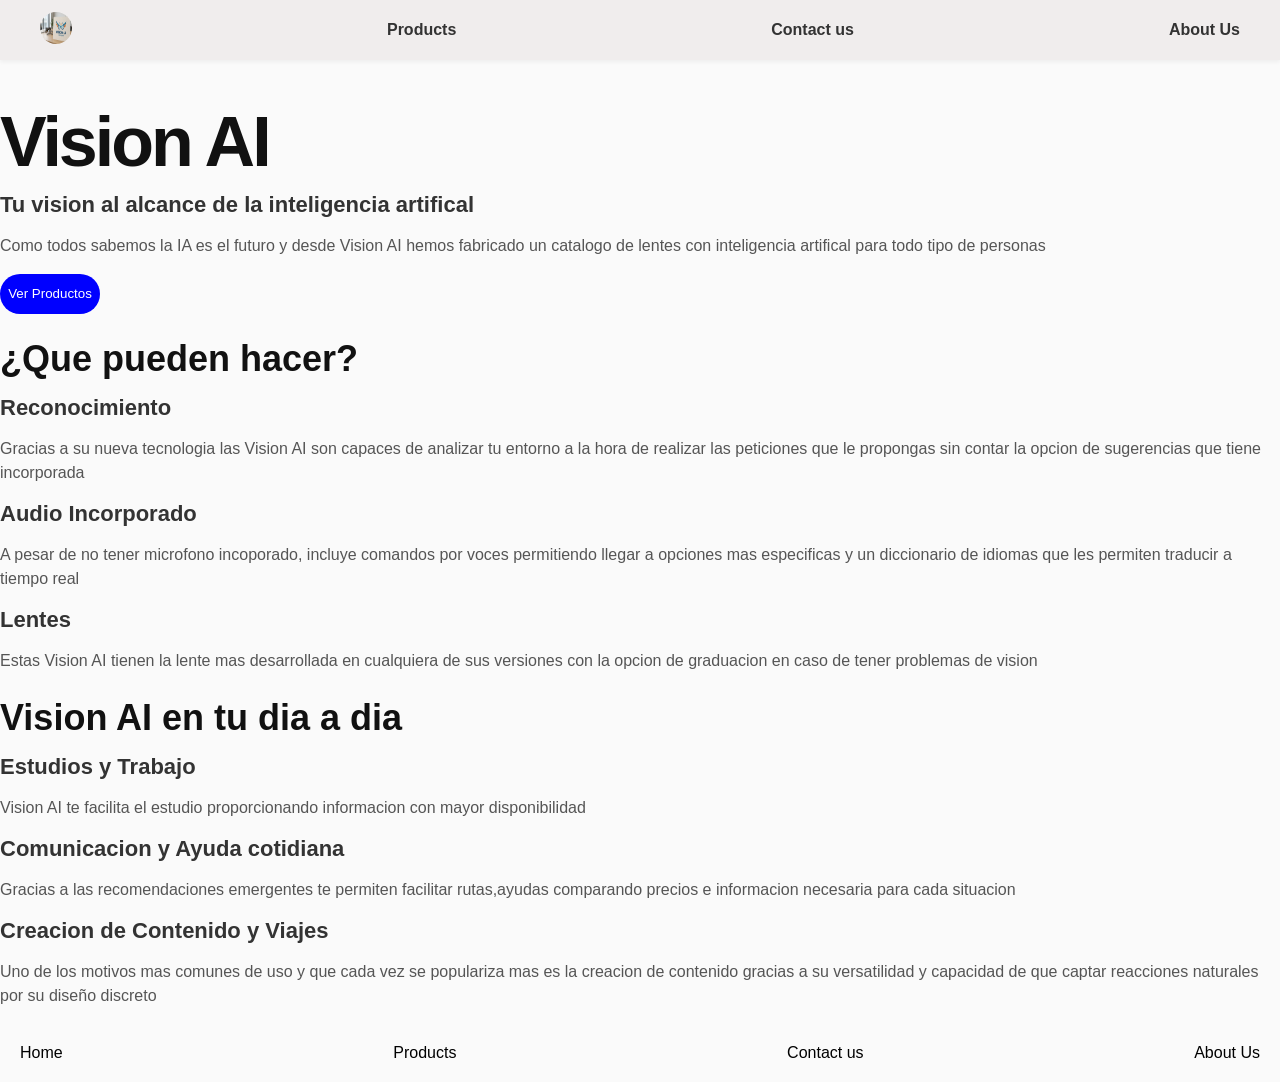
<file: Negocio/index.html>
<!DOCTYPE html>
<html lang="en">
<head>
    <meta charset="UTF-8">
    <meta name="viewport" content="width=device-width, initial-scale=1.0">
    <title>Negocio</title>
    <link rel="stylesheet" href="style.css">
   
</head>
<header>
<a href=""><img src="logo.jpg" alt="" ></a>
<a href="Products/index.html">Products</a>
<a href="Contact/index.html">Contact us</a>
<a href="About/index.html">About Us</a>
</header>
<body>
    <div>
    <h1 class="titulotitulo">Vision AI</h1>
    <h2>Tu vision al alcance de la inteligencia artifical</h2>
    <p>Como todos sabemos la IA es el futuro y desde Vision AI hemos fabricado un catalogo de lentes con inteligencia artifical para todo tipo de personas</p>
    <a href="Products/index.html" ><button class="botonaco">Ver Productos</button></a>
    </div>
    <div>
    <h1>¿Que pueden hacer?</h1>
    <h2>Reconocimiento</h2>
    <p>Gracias a su nueva tecnologia las Vision AI son capaces de analizar tu entorno a la hora de realizar las peticiones que le propongas sin contar la opcion de sugerencias que tiene incorporada </p>
    <h2>Audio Incorporado</h2>
    <p>A pesar de no tener microfono incoporado, incluye comandos por voces permitiendo llegar a opciones mas especificas y un diccionario de idiomas que les permiten traducir a tiempo real</p>
    <h2>Lentes</h2>
    <p>Estas Vision AI tienen la lente mas desarrollada en cualquiera de sus versiones con la opcion de graduacion en caso de tener problemas de vision</p>
    <h1>Vision AI en tu dia a dia</h1>
    <h2>Estudios y Trabajo</h2>
    <p>Vision AI te facilita el estudio proporcionando informacion con mayor disponibilidad</p>
    <h2>Comunicacion y Ayuda cotidiana</h2>
    <p> Gracias a las recomendaciones emergentes te permiten facilitar rutas,ayudas comparando precios e informacion necesaria para cada situacion </p>
    <h2>Creacion de Contenido y Viajes</h2>
    <p>Uno de los motivos mas comunes de uso y que cada vez se populariza mas es la creacion de contenido gracias a su versatilidad y capacidad de que captar reacciones naturales por su diseño discreto</p>
    </div>
</body>
<footer>
<a href="">Home</a>
<a href="Products/index.html">Products</a>
<a href="Contact/index.html">Contact us</a>
<a href="About/index.html">About Us</a></footer>
</html>
</file>
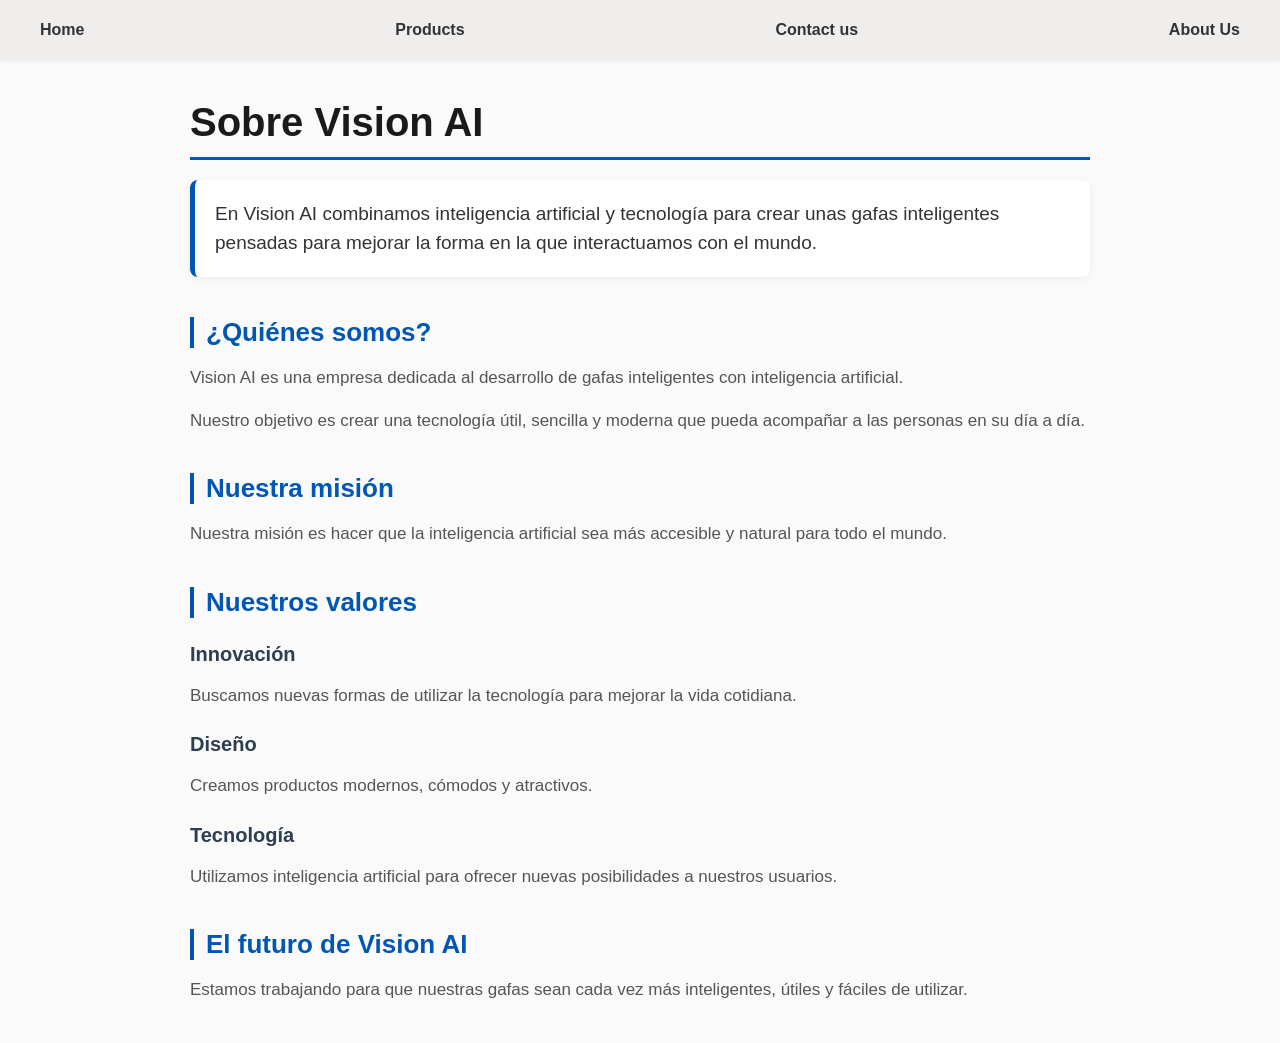
<file: Negocio/About/index.html>
<!DOCTYPE html>
<html lang="en">

<head>
    <meta charset="UTF-8">
    <meta name="viewport" content="width=device-width, initial-scale=1.0">
    <title>About Us</title>
    <link rel="stylesheet" href="../style.css">
</head>
<header>
    <a href="../index.html">Home</a>
    <a href="../Products/index.html">Products</a>
    <a href="../Contact/index.html">Contact us</a>
    <a href="">About Us</a>
</header>

<body>
    <div class="sobre-nosotro">
    <h1>Sobre Vision AI</h1>
    <p> En Vision AI combinamos inteligencia artificial y tecnología para crear unas gafas inteligentes pensadas para
        mejorar la forma en la que interactuamos con el mundo. </p>
    <h2>¿Quiénes somos?</h2>
    <p> Vision AI es una empresa dedicada al desarrollo de gafas inteligentes con inteligencia artificial. </p>
    <p> Nuestro objetivo es crear una tecnología útil, sencilla y moderna que pueda acompañar a las personas en su día a
        día. </p>
    <h2>Nuestra misión</h2>
    <p> Nuestra misión es hacer que la inteligencia artificial sea más accesible y natural para todo el mundo. </p>
    <h2>Nuestros valores</h2>
    <h3>Innovación</h3>
    <p> Buscamos nuevas formas de utilizar la tecnología para mejorar la vida cotidiana. </p>
    <h3>Diseño</h3>
    <p> Creamos productos modernos, cómodos y atractivos. </p>
    <h3>Tecnología</h3>
    <p> Utilizamos inteligencia artificial para ofrecer nuevas posibilidades a nuestros usuarios. </p>
    <h2>El futuro de Vision AI</h2>
    <p> Estamos trabajando para que nuestras gafas sean cada vez más inteligentes, útiles y fáciles de utilizar. </p>
</body>
</div>

</html>
</file>
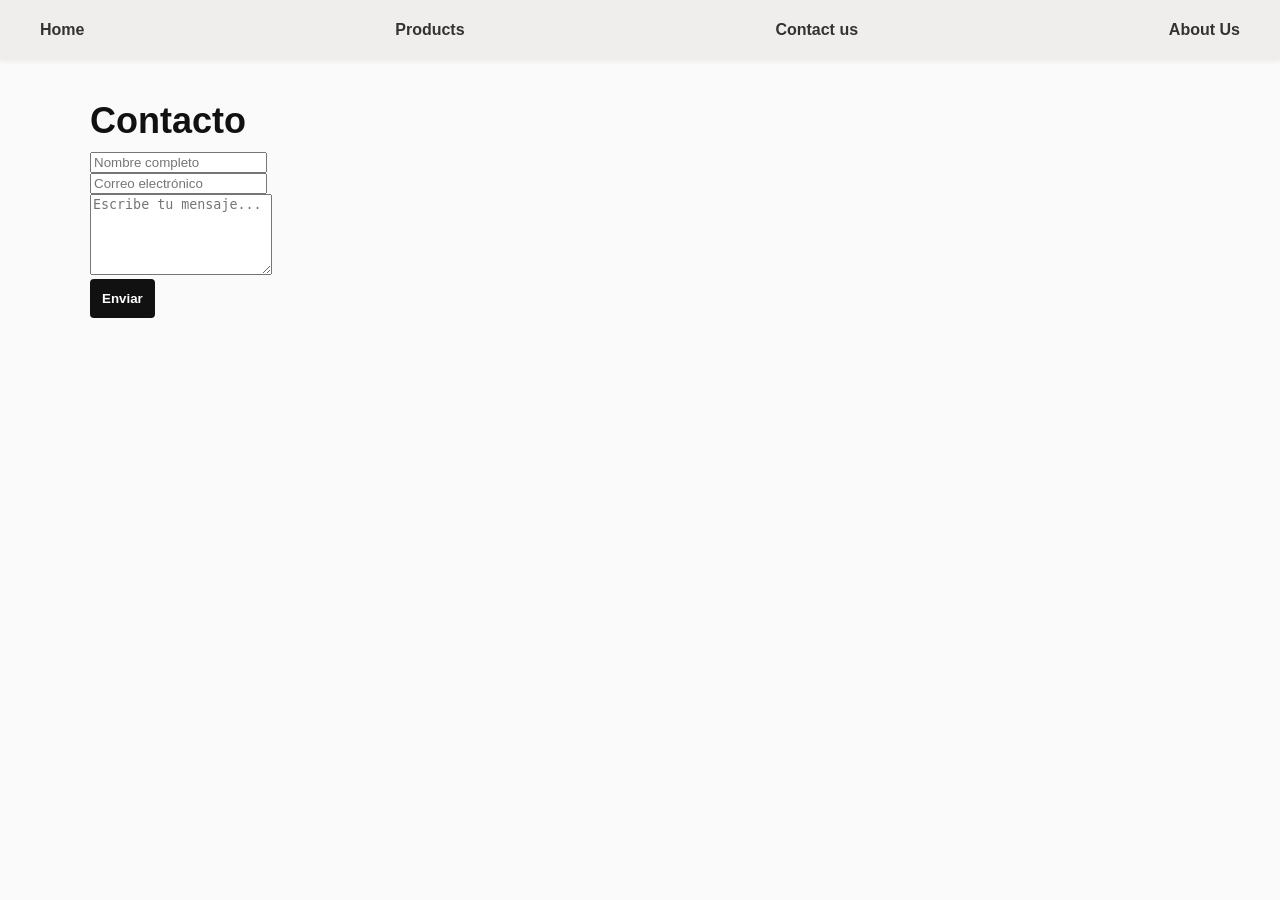
<file: Negocio/Contact/index.html>
<!DOCTYPE html>
<html lang="en">

<head>
    <meta charset="UTF-8">
    <meta name="viewport" content="width=device-width, initial-scale=1.0">
    <title>Contacto</title>
    <link rel="stylesheet" href="../style.css">
    <link rel="stylesheet" href="../logo.jpg">
</head>
<header>
    <a href="../index.html">Home</a>
    <a href="../Products/index.html">Products</a>
    <a href="">Contact us</a>
    <a href="../About/index.html">About Us</a>
</header>

<body>
    <main class="container">
        <section class="contact-section">
            <h1>Contacto</h1>

            <form class="contact-form">
                <div class="form-group">
                    <input type="text" placeholder="Nombre completo">
                </div>

                <div class="form-group">
                    <input type="email" placeholder="Correo electrónico">
                </div>

                <div class="form-group">
                    <textarea rows="5" placeholder="Escribe tu mensaje..."></textarea>
                </div>

                <button type="button" class="btn">Enviar</button>
            </form>
        </section>
    </main>
</body>

</html>
</file>
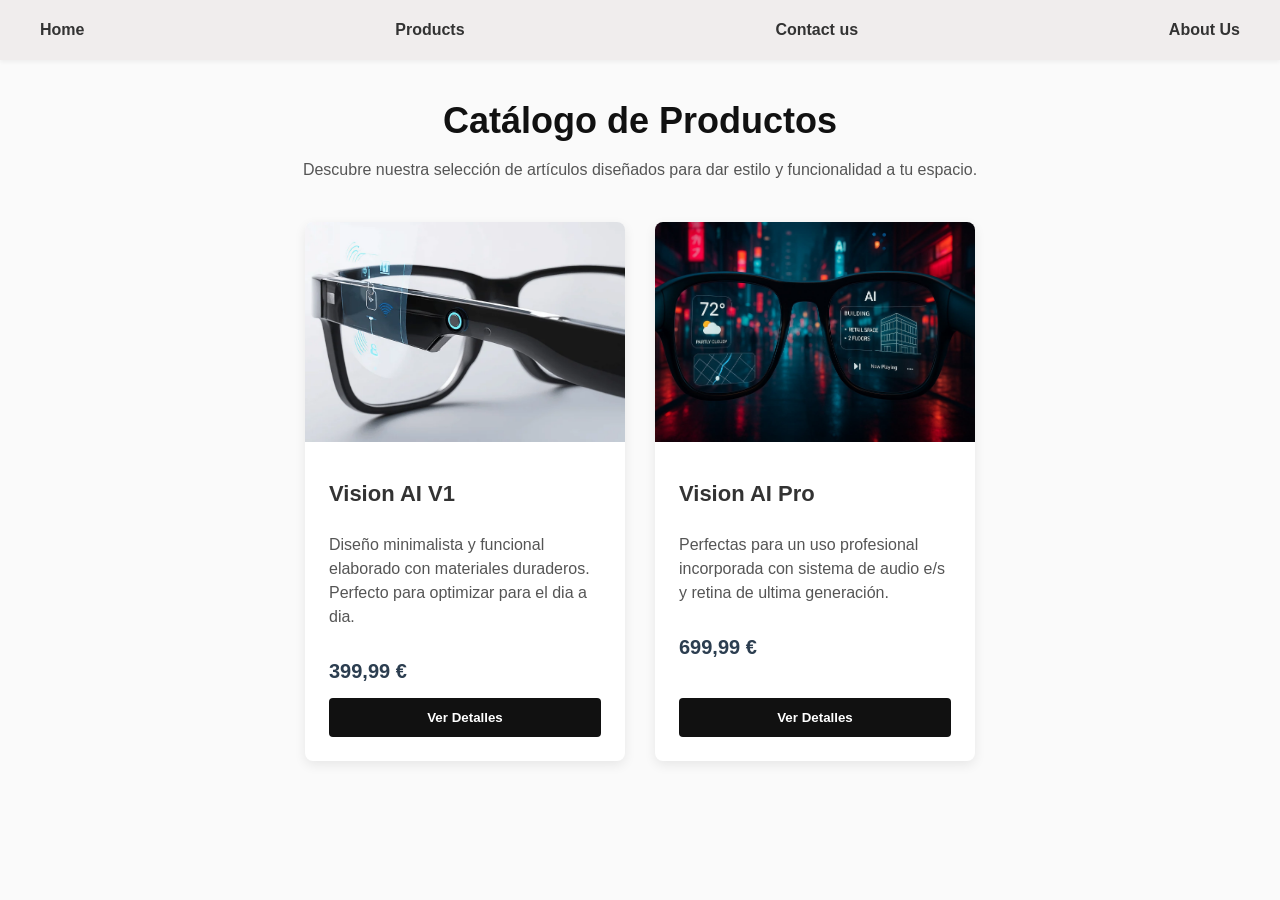
<file: Negocio/Products/index.html>
<!DOCTYPE html>
<html lang="en">

<head>
    <meta charset="UTF-8">
    <meta name="viewport" content="width=device-width, initial-scale=1.0">
    <title>Productos</title>
    <link rel="stylesheet" href="../style.css">
</head>
<header>
    <a href="../index.html">Home </a>
    <a href="">Products</a>
    <a href="../Contact/index.html">Contact us</a>
    <a href="../About/index.html">About Us</a>
</header>

<body>
    <main class="container">
        <section class="products-header">
            <h1>Catálogo de Productos</h1>
            <p>Descubre nuestra selección de artículos diseñados para dar estilo y funcionalidad a tu espacio.</p>
        </section>

        <section class="products-grid">
            <article class="product-card">
                <img src="../home2.webp" alt="Módulo Organizador Clásico">
                <div class="product-info">
                    <h2>Vision AI V1</h2>
                    <p>Diseño minimalista y funcional elaborado con materiales duraderos. Perfecto para optimizar
                        para el dia a dia.</p>
                    <span class="price">399,99 €</span>
                    <button type="button" class="btn">Ver Detalles</button>
                </div>
            </article>
            <article class="product-card">
                <img src="../home3.jpg" alt="Kit de Decoración Elegance">
                <div class="product-info">
                    <h2>Vision AI Pro</h2>
                    <p>Perfectas para un uso profesional incorporada con sistema de audio e/s
                        y retina de ultima generación.</p>
                    <span class="price">699,99 €</span>
                    <button type="button" class="btn">Ver Detalles</button>
                </div>
            </article>
        </section>
    </main>
</body>

</html>
</file>
<file: Negocio/style.css>
header img {
    width: 32px;
    height: 32px;
    border-radius: 20px;
}

header {
    font-size: 16px;
    justify-content: space-between;
    align-items: center;
    display: flex;
    padding: 0 40px;
    font-family: Arial, Helvetica, sans-serif;
    font-weight: bold;
    height: 60px;
    background-color: #F0EDED;
    box-shadow: 0 2px 4px rgba(0,0,0,0.05);
}

header a {
    color: #333;
    text-decoration: none;
    transition: color 0.2s;
}

header a:hover {
    color: #0056b3;
}

.button{
    border-radius: 4px;
    box-shadow: 0 2px 4px rgba(0,0,0,0.1);
}

footer{
    justify-content: space-between;
    padding: 20px;
    align-items: center;
    display: flex;
}

footer a {
    text-decoration: none;
    color: black;
}

body {
    margin: 0;
    font-family: Arial, Helvetica, sans-serif;
    color: #333;
    background-color: #fafafa;
}

h1 {
    font-size: 36px;
    margin-bottom: 10px;
    color: #111;
}

h2 {
    font-size: 22px;
    margin-top: 15px;
    margin-bottom: 10px;
}

p {
    font-size: 16px;
    color: #555;
    line-height: 1.5;
}

.titulotitulo {
    font-size: 70px;
    font-weight: 700;
    letter-spacing: -3px;
    line-height: 1;
    margin-bottom: 15px;
}

.botonaco {
    border-radius: 25px;
    background-color: blue;
    color: white;
    border: 0;
    width: 100px;
    height: 40px;
    cursor: pointer;
}

.columna {
    flex-direction: column;
}

.container {
    max-width: 1100px;
    margin: 40px auto;
    padding: 0 20px;
}

.products-header {
    text-align: center;
    margin-bottom: 40px;
}

.products-grid {
    display: flex;
    gap: 30px;
    justify-content: center;
    flex-wrap: wrap;
}

.product-card {
    background: white;
    border-radius: 8px;
    overflow: hidden;
    box-shadow: 0 4px 12px rgba(0, 0, 0, 0.08);
    width: 320px;
    display: flex;
    flex-direction: column;
}

.product-card img {
    width: 100%;
    height: 220px;
    object-fit: cover;
}

.product-card .product-info {
    max-width: none;
    margin: 0;
    padding: 24px;
    display: flex;
    flex-direction: column;
    flex-grow: 1;
}

.price {
    font-size: 20px;
    font-weight: bold;
    color: #2c3e50;
    margin: 15px 0;
    display: block;
}

.btn {
    background-color: #111;
    color: white;
    border: none;
    padding: 12px;
    border-radius: 4px;
    font-weight: bold;
    cursor: pointer;
    transition: background-color 0.2s;
    margin-top: auto;
}

.btn:hover {
    background-color: #333;
}

.sobre-nosotro {
    max-width: 900px;
    margin: 40px auto;
    padding: 0 20px;

}

.sobre-nosotro h1 {
    font-size: 40px;
    color: #1a1a1a;
    border-bottom: 3px solid #0056b3;
    padding-bottom: 12px;
    margin-bottom: 20px;
}

.sobre-nosotro h2 {
    font-size: 26px;
    color: #0056b3;
    margin-top: 40px;
    margin-bottom: 15px;
    border-left: 4px solid #0056b3;
    padding-left: 12px;
}

.sobre-nosotro h3 {
    font-size: 20px;
    color: #2c3e50;
    margin-top: 25px;
    margin-bottom: 8px;
}

.sobre-nosotro p {
    font-size: 17px;
    color: #555;
    margin-bottom: 16px;
}

.sobre-nosotro p:first-of-type {
    font-size: 19px;
    font-weight: 500;
    color: #333;
    background-color: #ffffff;
    padding: 20px;
    border-radius: 8px;
    box-shadow: 0 2px 8px rgba(0,0,0,0.06);
    border-left: 5px solid #0056b3;
}
</file>
